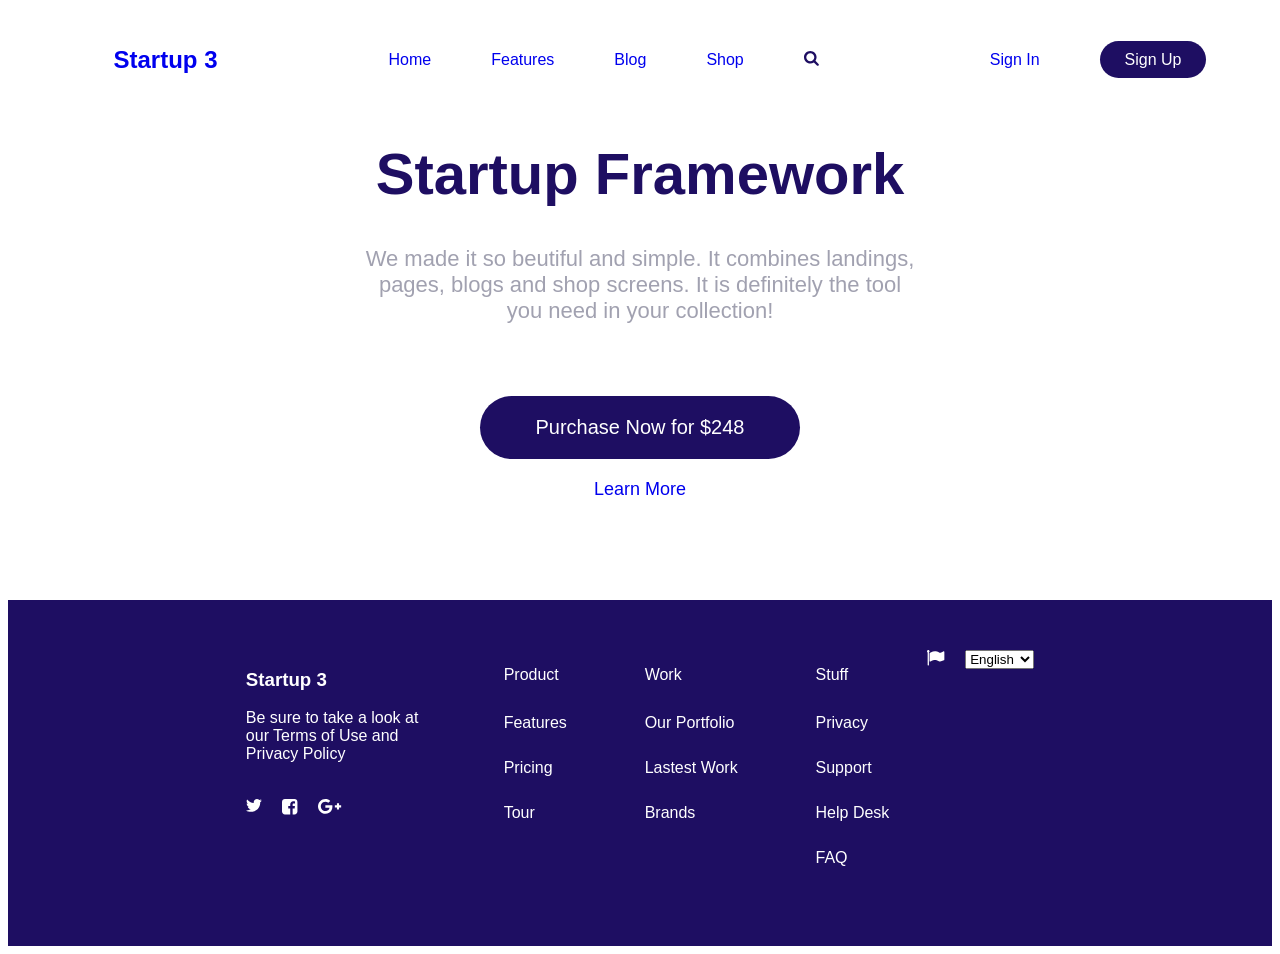
<file: Task2/index.html>
<!DOCTYPE html>
<html lang="en">
<head>
    <meta charset="UTF-8">
    <meta name="viewport" content="width=device-width, initial-scale=1.0">
    <title>CSS Responsive Layout</title>
    <link href="css/style.css" rel="stylesheet">
    <script src="jquery-3.7.1.min.js"></script>
</head>
<body>
    <header>
        <nav>
            <ul class="logo-menu">
                <li><a href="#" class="logo">Startup 3</a></li>
                <li><a href="#" class="menu" ><img src="icons/menu-svgrepo-com.svg" ></a></li>
            </ul>
            <ul class="nav-links">
                <li><a href="#">Home</a></li>
                <li><a href="#">Features</a></li>
                <li><a href="#">Blog</a></li>
                <li><a href="#">Shop</a></li>
                <li><a href="#"><img src="icons/fa-search.svg"></a></li>
            </ul>
            <ul class="auth">
                <li><a href="#">Sign In</a></li>
                <li><a href="#" class="signup">Sign Up</a></li>
            </ul>
        </nav>
    </header>
    <main>
        <div class="content-container">
            <h1>Startup Framework</h1>
            <p class="p1">We made it so beutiful and simple. It combines landings, pages, blogs and shop screens. It is definitely the tool you need in your collection! </p>
        </div>
            <a href="#" class="purchase-btn">Purchase Now for $248</a>
            <a href="#" class="learn-more">Learn More</a>
    </main>
    <footer>
        <div class="footer-section1">
            <H3>Startup 3</H3>
            <p>Be sure to take a look at our Terms of Use and Privacy Policy</p>
            <ul class="social-links">
                <li><a href="#"><img src="icons/fa-twitter.svg" alt="Socials-links" style="margin-top: 20px ;"></a></li>
                <li><a href="#"><img src="icons/fa-facebook-square.svg" alt="Socials-links" style="margin-top: 20px ;"></a></li>
                <li><a href="#"><img src="icons/fa-google-plus.svg" alt="Socials-links" style="margin-top: 20px ;"></a></li>
            </ul>
        </div>
        <div>
            <ul class="link">
                <li><a href="#">Product</a></li>
            </ul>
            <ul class="links">
                <li><a href="#">Features</a></li>
                <li><a href="#">Pricing</a></li>
                <li><a href="#">Tour</a></li>
            </ul>
        </div>
        <div>
            <ul class="link">
                <li><a href="#">Work</a></li>
            </ul>
            <ul class="links">
                <li><a href="#">Our Portfolio</a></li>
                <li><a href="#">Lastest Work</a></li>
                <li><a href="#">Brands</a></li>
            </ul>
        </div>
        <div>
            <ul class="link">
                <li><a href="#">Stuff</a></li>
            </ul>
            <ul class="links">
                <li><a href="#">Privacy</a></li>
                <li><a href="#">Support</a></li>
                <li><a href="#">Help Desk</a></li>
                <li><a href="#">FAQ</a></li>
            </ul>
        </div>
        <div class="footer-last-col">
            <div>
                <img src="icons/fa-flag.svg">
            </div>            
            <select id="languages">
                    <option>English</option>
                    <option>Hindi</option>
                    <option>Gujarati</option>
            </select> 
        </div>
    </footer>
    <script>
        $(document).ready(function(){
            $(".menu").click(function(){
                $(".nav-links").toggle();
                // $(".nav-links").css({"background-color":"lightgray","display":"flex","margin":"0","padding":"0"});
                $(".auth").toggle();
                // $(".auth").css({"background-color":"lightgray","display":"flex"})
            })
        })
    </script>
</body>
</html>
</file>
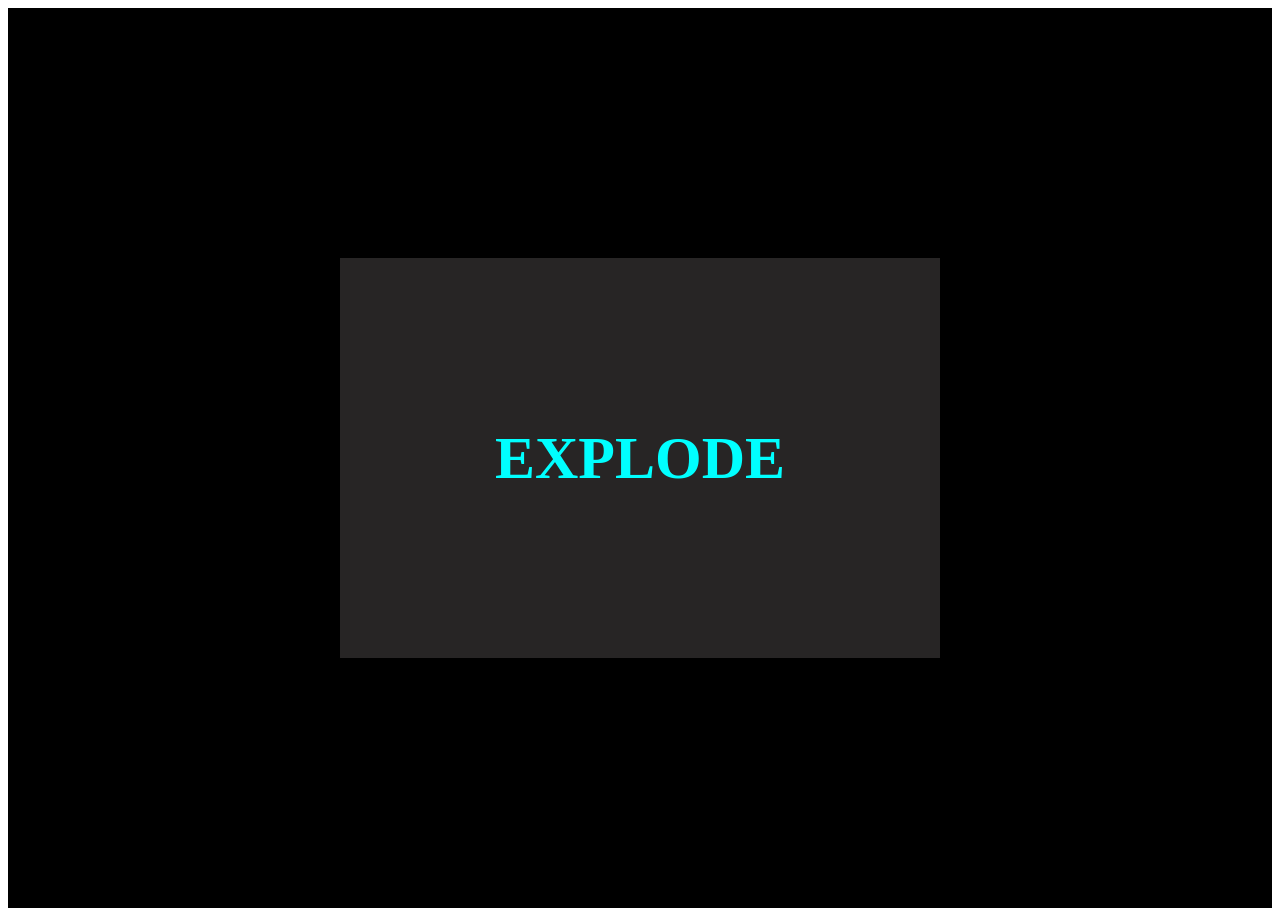
<file: Animation-tasks/Task1/index.html>
<!DOCTYPE html>
<html lang="en">
<head>
    <meta charset="UTF-8">
    <meta name="viewport" content="width=device-width, initial-scale=1.0">
    <title>Animation Task-1</title>
    <link href="css/style.css" rel="stylesheet">
</head>
<body>
    <div class="container__block">
        <div class="container__element">
            <h1>EXPLODE</h1>
        </div>
    </div>
</body>
</html>
</file>
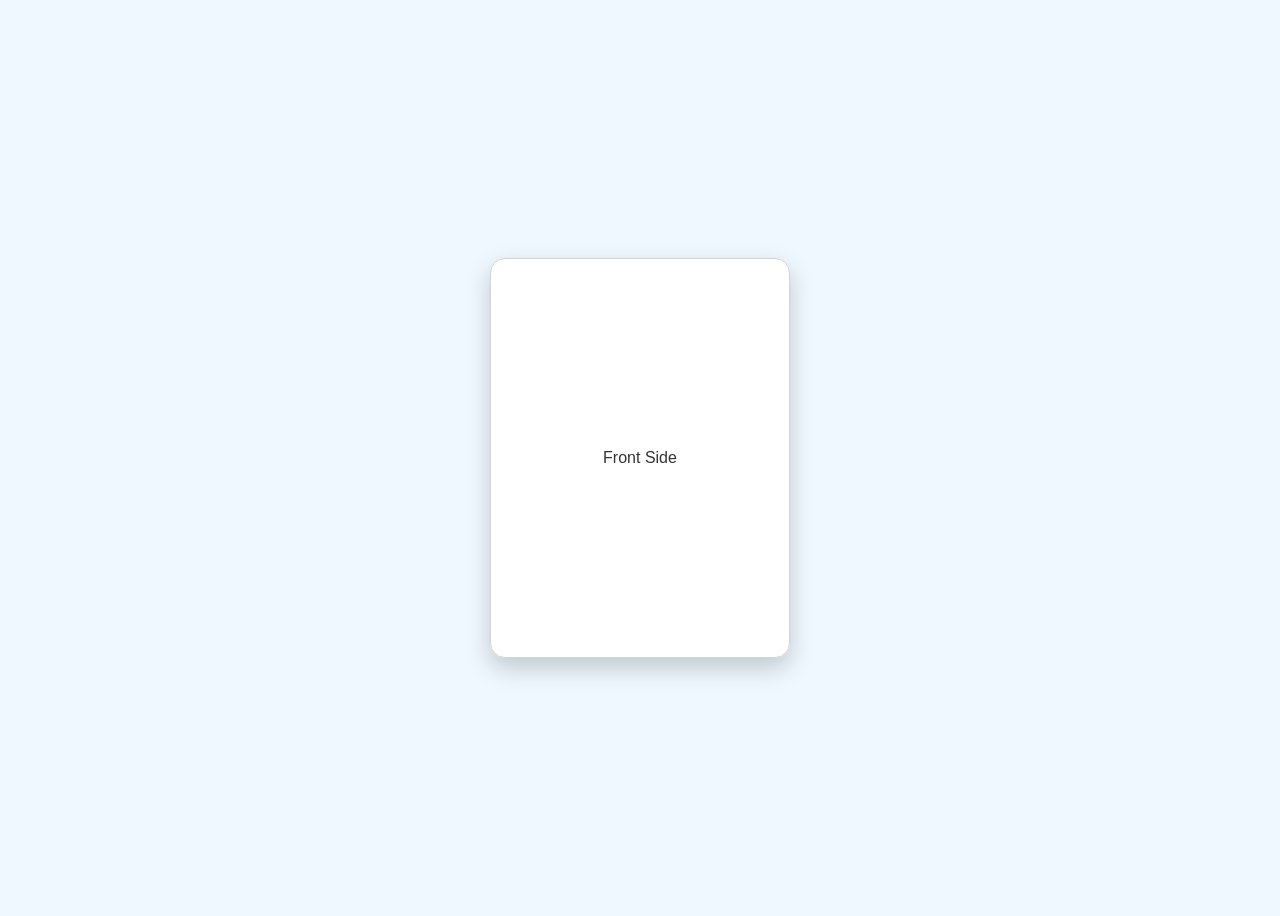
<file: Animation-tasks/Task3/index.html>
<!DOCTYPE html>
<html lang="en">
<head>
    <meta charset="UTF-8">
    <meta name="viewport" content="width=device-width, initial-scale=1.0">
    <title>Animation task3 | Card Flip</title>
    <link href="css/style.css" rel="stylesheet"> 
</head>
<body>
    <div class="card">
        <div class="card-inner">
            <div class="card-front">Front Side</div>
            <div class="card-back">Back Side</div>
        </div>
    </div>
</body>
</html>
</file>
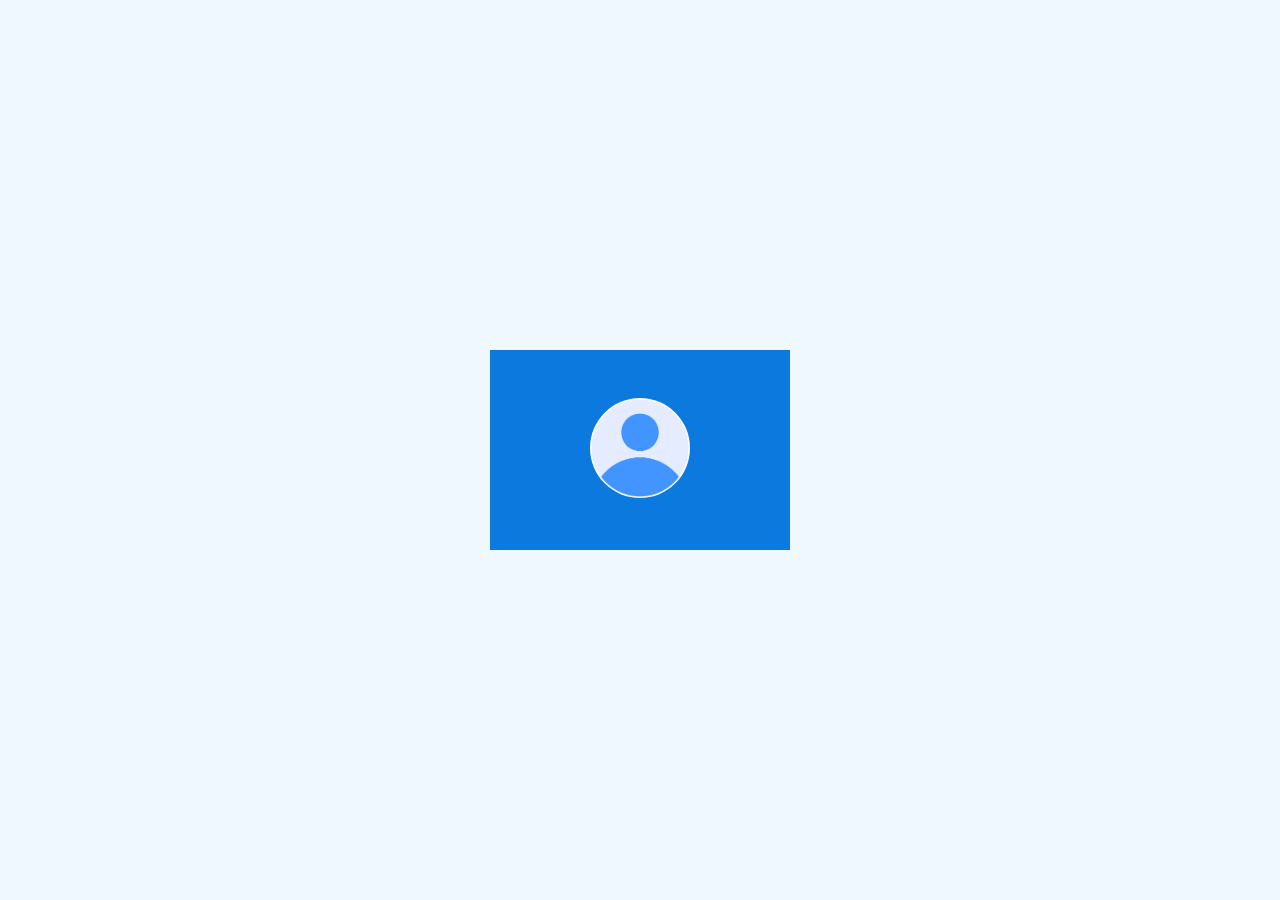
<file: Animation-tasks/Task4/index.html>
<!DOCTYPE html>
<html lang="en">
<head>
    <meta charset="UTF-8">
    <meta name="viewport" content="width=device-width, initial-scale=1.0">
    <title>Animation task4</title>
    <link href="css/style.css" rel="stylesheet">
</head>
<body>
<div class="container">
    <div class="card">
        <div class="slide slide1">
            <div class="user-icon">
                <img src="icons/user-icon.jpg" alt="User">
            </div>
        </div>

        <div class="slide slide2">
            <h3>Hello there!</h3>
            <p>Trust yourself and keep going.</p>
        </div>
    </div>
</div>
</body>
</html>
</file>
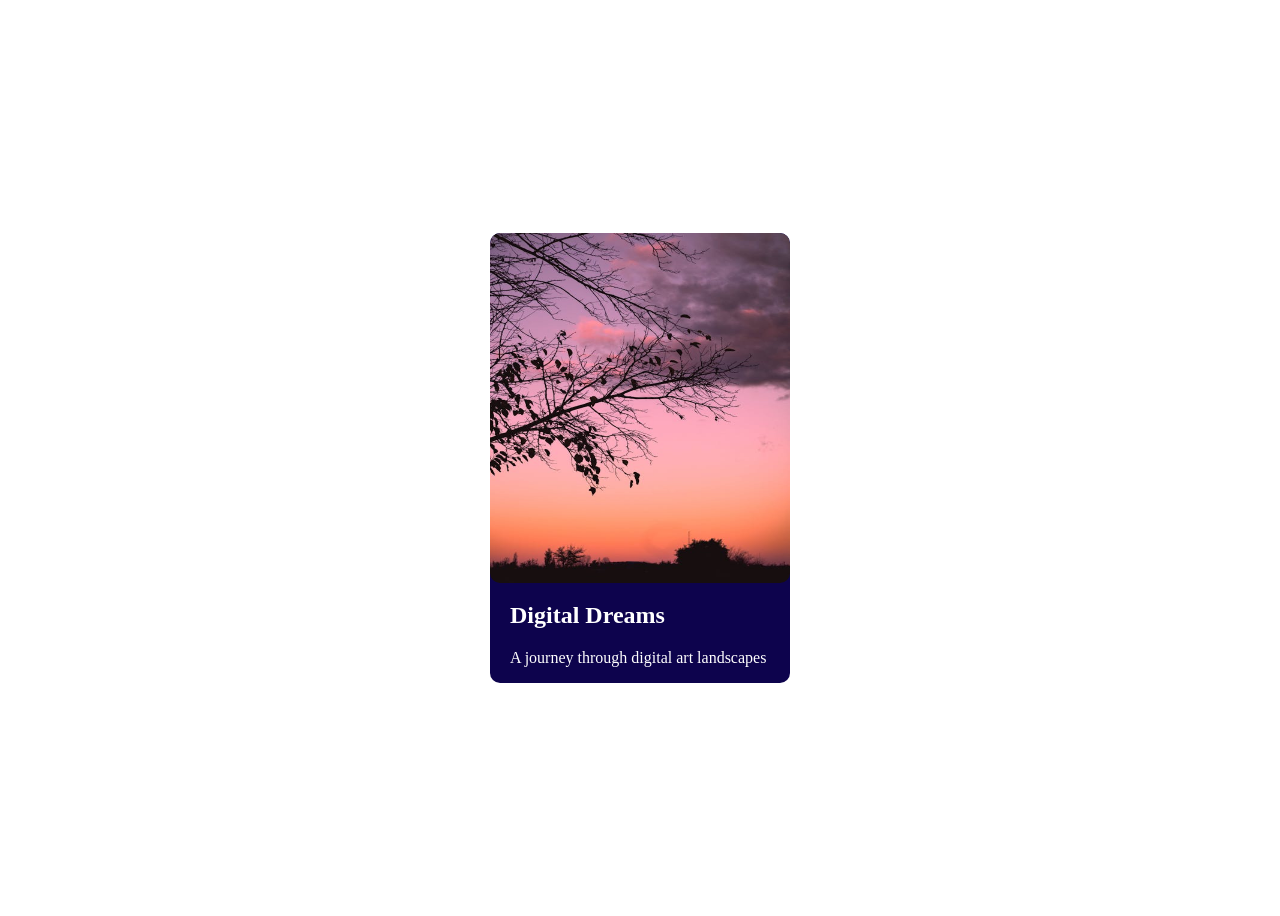
<file: Animation-tasks/Task6/index.html>
<!DOCTYPE html>
<html lang="en">
<head>
    <meta charset="UTF-8">
    <meta name="viewport" content="width=device-width, initial-scale=1.0">
    <title>Animation task6 | Slide Reveal Card</title>
    <link href="css/style.css" rel="stylesheet">
</head>
<body>
   <div class="container">
        <div class="card">
            <div class="slide slide1">
                <img src="images/hero-img.jpeg" alt="">
            </div>
            <div class="card-header">
                <h2 class="card-title">Digital Dreams</h2>
		        <p class="card-subtitle">A journey through digital art landscapes</p>   
            </div>
            <div class="slide slide2">
                    <p class="card-description">
                        Explore stunning digital worlds created by top artists from around the globe.
                        Each piece tells a unique story that bridges reality and imagination.
                    </p>
                    <div class="card-details">
                        <div class="detail-item">
                            <div class="detail-value">24</div>
                            <div class="detail-label">Artists</div>
                        </div>
                        <div class="detail-item">
                            <div class="detail-value">85</div>
                            <div class="detail-label">Artworks</div>
                        </div>
                        <div class="detail-item">
                            <div class="detail-value">4.9</div>
                            <div class="detail-label">Rating</div>
                        </div>
                    </div>
		             <button class="card-button">View Collection</button>
	        </div>
        </div>
    </div>
</body>
</html>
</file>
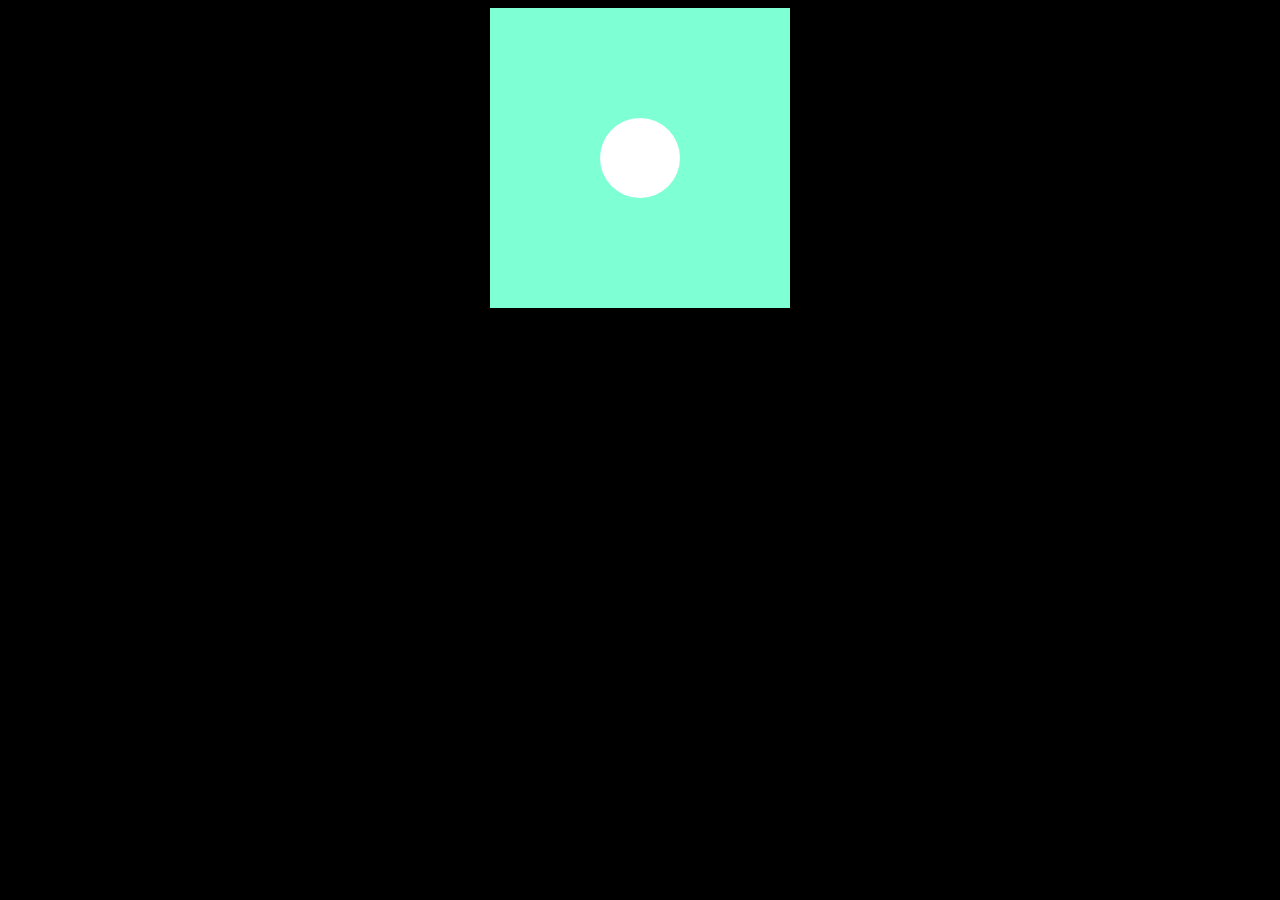
<file: Clippath-tasks/Task1/index.html>
<!DOCTYPE html>
<html lang="en">
<head>
    <meta charset="UTF-8">
    <meta name="viewport" content="width=device-width, initial-scale=1.0">
    <title>CSS | ClipPath Property</title>
    <link href="css/style.css" rel="stylesheet">
</head>
<body>
    <div class="container">
        <div class="container-circle"></div>
    </div>
</body>
</html>
</file>
<file: Task2/css/style.css>
*
{
    font-family: sans-serif;
}
li{
    list-style: none;
}
a{
    text-decoration: none;
}
nav{
    display : flex;
    justify-content: space-around;
    align-items: center;
    color: #1E0E62;
    margin-top: 30px ;
}
.nav-links,.auth
{
    display: flex;
    gap: 60px;
    font-size: 16px;
}
.logo
{
    font-size: 24px;
    font-weight: bold;
}
.signup
{
    border: 1px solid none;
    background-color: #1E0E62;
    color: white;
    padding: 10px 25px;
    border-radius: 20px;
}
main
{
    display: flex;
    flex-direction: column;
    justify-content: center;
    align-items: center;
    text-align: center;
}
.content-container
{
    max-width: 550px;
}
h1{
    font-size: 58px;
    color: #1E0E62;
    font-weight: bolder;
    margin-top: 50px;
}
.p1{
    font-size: 22px;
    color: #15143966;
    text-align: center;
}
.purchase-btn
{
    background-color: #1E0E62;
    color: white;
    padding: 20px 55px;
    border-radius: 40px;
    font-size: 20px;
    margin-top: 50px;
    margin-bottom: 20px;
}
.learn-more
{
    font-size: 18px;
}
footer
{
    background-color: #1E0E62;
    color: white;
    display : flex;
    justify-content: space-evenly;
    align-items: flex-start;    
    padding: 50px 200px; 
    margin-top: 100px; 
}
.menu
{
    display: none;
    height: 30px;
    width: 60px;
}
.link a,.links a{
    color: white;
}
.footer-section1{
    max-width: 180px;
}
.links{
    line-height: 45px;
}
.footer-last-col,.social-links
{
    display: flex;
    gap: 20px;
    align-items: flex-start;
    margin: 0;
    padding: 0;
}

@media only screen and (max-width:600px){
    header,main
    {
        flex-direction: column;     
    }
    nav
    {
        flex-direction: row  ;
        flex-wrap: wrap;
    }
    h1{
        font-size: 28px;
    }
    .p1{
        font-size: 15px;
    }
    .purchase-btn
    {
        max-width: 90%;
        font-size : 16px;
    }
    .nav-links,.auth
    {      
        display: none;
    }
    .menu
    {
        display: flex;
    }
    .logo-menu
    {
        display: flex;
        gap: 250px;
        justify-content: flex-start;
    }
    footer{
        display: grid;
        padding: 0px 20px;
        gap: 20px;
        grid-template-columns: 1fr 1fr;
    }
    .links{
       line-height: 25px;   
    }
    .footer-last-col,.social-links
    {
        display: flex;
        flex-direction: row;
        gap: 10px;
    }
}
</file>
<file: Animation-tasks/Task1/css/style.css>
.container__block{
    display: flex;
    justify-content: center;
    align-items: center;
    height : 100vh;
    background-color: black;
}

.container__element{
    height: 400px;
    width: 600px;
    overflow: hidden;
    background-color: rgb(39, 37, 37);
    display: flex;
    position: relative;
    justify-content: center;
    align-items: center;
}

.container__element h1{
    color: aqua;
    font-size: 60px;
}

.container__element::before,
.container__element::after {
 content: '';
  position: absolute;
  top: 0;
  left: 0;
  width: 100%;
  height: 100%;
  background: repeating-radial-gradient(
    circle at center, 
    #0ff 1px, 
    transparent 2px, 
    transparent 50px
  );
  opacity: 0;
  transition: all 0.5s ease;
}

.container__element:hover::before {
  transform: scale(2) rotate(45deg);
  opacity: 0.3;
}

.container__element:hover::after {
  transform: scale(2) rotate(-45deg);
  opacity: 0.3;
}

.container__element:hover h1
{
    animation: myAnimation 0.8s;
}

@keyframes myAnimation {
  0%   {transform: scale(1) rotateZ(0deg);}
  99% {transform: scale(1.5) rotateZ(360deg)}
  100% {opacity: 0;}
}
</file>
<file: Animation-tasks/Task3/css/style.css>
body {
    background-color: aliceblue;
    display: flex;
    justify-content: center;
    align-items: center;
    height: 100vh;
    font-family: Arial, sans-serif;
}

.card {
    width: 300px;
    height: 400px;
    perspective: 1000px; 
}

.card-inner {
    width: 100%;
    height: 100%;
    position: relative;
    transition: transform 0.8s ease;
    transform-style: preserve-3d;
    box-shadow: 0 10px 25px rgba(0,0,0,0.2); 
    border-radius: 15px;
}

.card:hover .card-inner {
    transform: rotateY(180deg);
}

.card-front,
.card-back {
    position: absolute;
    width: 100%;
    height: 100%;
    border-radius: 15px;
    display: flex;
    flex-direction: column;
    justify-content: center;
    align-items: center;
    backface-visibility: hidden;
    padding: 20px;
    box-sizing: border-box;
    color: #fff;
}

.card-front {
    background-color: #fff;
    border: 1px solid lightgray;
    color: #333;
}

.card-back {
    background: linear-gradient(135deg, #9d63d3, #6b36a0);
    transform: rotateY(180deg);
    color: #fff;
}
</file>
<file: Animation-tasks/Task4/css/style.css>
body{
    margin: 0;
    padding: 0;
    min-height: 100vh;
    display: flex;
    justify-content: center;
    align-items: center;
    background: aliceblue;
    font-family: sans-serif;
}

.card {
    width: 300px;
    overflow: hidden;
    transition: 0.6s;
}

.slide1 {
    height: 200px;
    background: #0c79df;
    display: flex;
    justify-content: center;
    align-items: center;
}

.slide2 {
    height: 0;
    background: white;
    overflow: hidden;
    text-align: center;
    transition: height 0.6s ease;
    box-shadow: 0 20px 40px rgba(0,0,0,0.3);
}

.card:hover .slide2 {
    height: 200px;
}

.user-icon img {
    width: 100px;
    height: 100px;
    border-radius: 50%;
}
</file>
<file: Animation-tasks/Task6/css/style.css>
body {
    min-height: 100vh;
    display: flex;
    justify-content: center;
    align-items: center;
}

.card {
    width: 300px;
    height: 450px;
    border-radius: 10px;
    background-color: rgb(13, 3, 77);
    position: relative;
    overflow: hidden;
    cursor: pointer;
}

.card img {
    width: 100%;
    height: 350px;
    position: absolute;
    top: 0;
    left: 0;
    border-radius: 10px;
}

.card-header {
    position: absolute;
    bottom: 0px;
    left: 20px;
    color: white;
    z-index: 2;
    transition: transform 0.6s ease;
}

.slide2 {
    position: absolute;
    bottom: 0;
    width: 90%;
    height: 100%;
    color: white;
    left: 20px;
    background: transparent;
    box-shadow: none;       
    transform: translateY(100%);
    transition: transform 0.6s ease;
}

.card-details {
    display: flex;
    justify-content: space-between;
}

.card-button {
    margin-top: 20px;
    padding: 12px 83px;
    border-radius: 50px;
    border: 2px solid white;
    color: white;
    background: transparent;
    display: inline-block;
    text-align: center;
}

.card:hover .slide2{
    transform: translateY(0);
}

.card:hover .card-header
{
    transform: translateY(0);
    height: 50%;
}

.card-button:hover
{
    background-color: white;
    color: rgb(66, 4, 124);
}
</file>
<file: Clippath-tasks/Task1/css/style.css>
body
{
    display: flex;
    flex-direction: column;
    justify-content: center;
    align-items: center;
    background-color: black;
}
.container
{
    width: 300px;
    height: 300px;
    background-color: aquamarine;
    position: relative;
}
.container-circle {
    width: 100%;
    height: 100%;
    clip-path: circle(40px);
    background-color: white;
    position: absolute;
    top: 0;
    left: 0;
}
</file>
